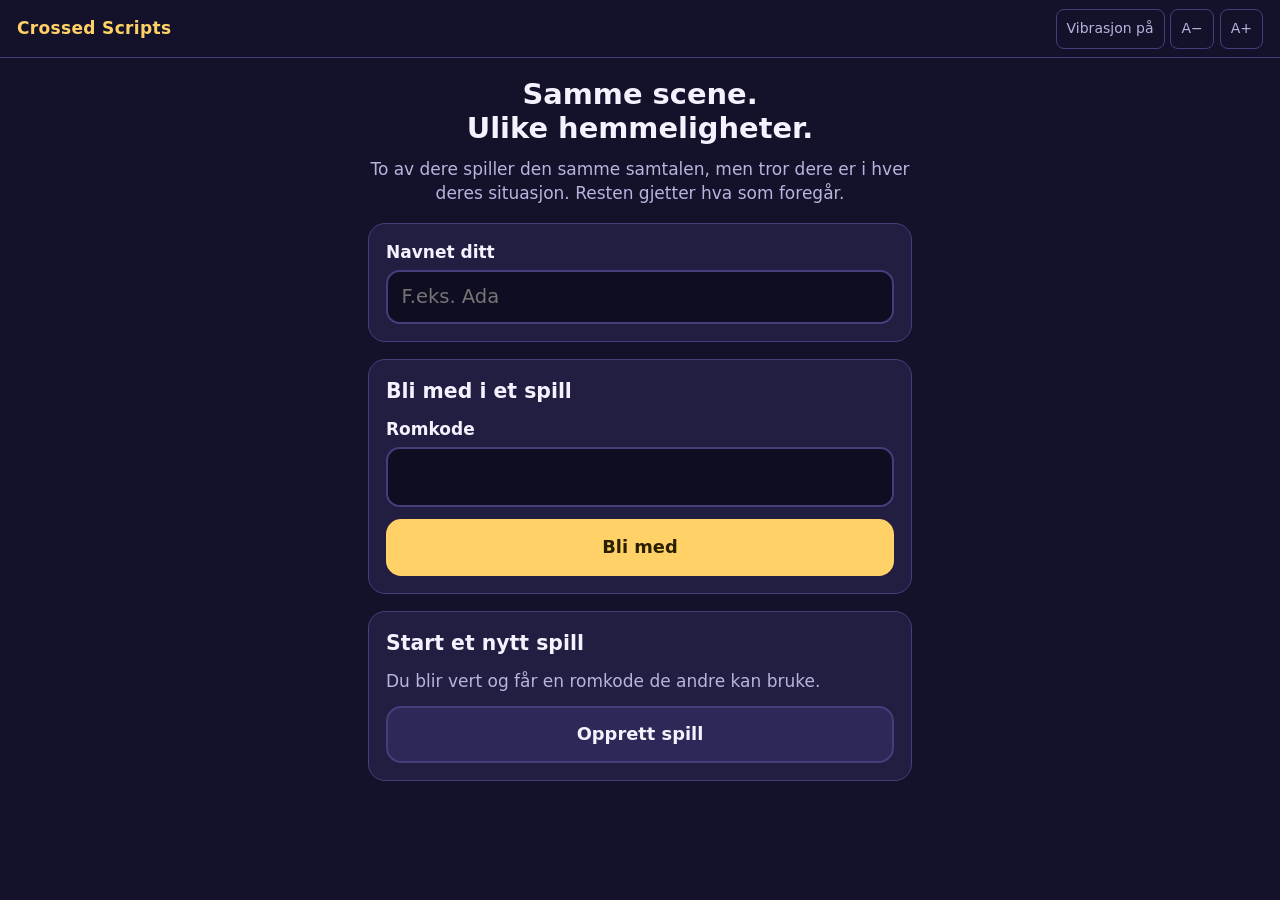
<file: crossed-scripts/web/index.html>
<!doctype html>
<html lang="nb">
<head>
<meta charset="utf-8">
<meta name="viewport" content="width=device-width, initial-scale=1, viewport-fit=cover">
<meta name="theme-color" content="#14122b">
<meta name="robots" content="noindex">
<title>Crossed Scripts</title>
<link rel="stylesheet" href="style.css?v=1">
</head>
<body>
<header class="top">
  <span class="brand">Crossed Scripts</span>
  <span class="tools">
    <button type="button" data-act="vibe" id="vibeBtn" aria-pressed="true">Vibrasjon på</button>
    <button type="button" data-act="textDown" aria-label="Mindre tekst">A−</button>
    <button type="button" data-act="textUp" aria-label="Større tekst">A+</button>
  </span>
</header>
<div id="banner" role="status" aria-live="polite"></div>
<main id="app"></main>
<footer id="hostbar"></footer>
<noscript>Spillet trenger JavaScript.</noscript>
<script src="qrcode.js"></script>
<script src="app.js?v=1"></script>
</body>
</html>
</file>
<file: crossed-scripts/web/style.css>
:root {
  --bg: #14122b;
  --panel: #211e42;
  --panel-2: #2c2857;
  --line: #443f7a;
  --text: #f5f2ff;
  --muted: #b9b3dd;
  --accent: #ffd166;
  --accent-ink: #2a2000;
  --a: #ff9f5a;
  --b: #5ad1c8;
  --ok: #7be495;
  --bad: #ff8a8a;
  --scale: 1;
  font-size: calc(17px * var(--scale));
}
* { box-sizing: border-box; }
html, body { margin: 0; }
body {
  background: var(--bg);
  color: var(--text);
  font-family: system-ui, -apple-system, "Segoe UI", Roboto, sans-serif;
  line-height: 1.4;
  min-height: 100dvh;
  display: flex;
  flex-direction: column;
  overflow-wrap: break-word;
}
.top {
  display: flex; align-items: center; justify-content: space-between; gap: .5rem;
  padding: .5rem 1rem; padding-top: max(.5rem, env(safe-area-inset-top));
  border-bottom: 1px solid var(--line);
}
.brand { font-weight: 800; letter-spacing: .02em; color: var(--accent); font-size: 17px; white-space: nowrap; }
.tools { display: flex; gap: .35rem; }
.tools button {
  background: transparent; color: var(--muted); border: 1px solid var(--line);
  border-radius: 8px; padding: 6px 10px; font-size: 14px; min-height: 40px; white-space: nowrap;
}
#banner:empty { display: none; }
#banner { background: #5b2333; padding: .6rem 1rem; font-weight: 600; text-align: center; }
#banner.info { background: var(--panel-2); }
main { flex: 1; width: 100%; max-width: 34rem; margin: 0 auto; padding: 1rem; display: flex; flex-direction: column; gap: 1rem; }
h1 { font-size: 1.7rem; margin: .2rem 0; line-height: 1.15; }
h2 { font-size: 1.2rem; margin: 0; }
p { margin: 0; }
.muted { color: var(--muted); }
.center { text-align: center; }
.kicker { text-transform: uppercase; letter-spacing: .12em; font-size: .78rem; color: var(--accent); font-weight: 700; }
.panel { background: var(--panel); border: 1px solid var(--line); border-radius: 1rem; padding: 1rem; display: flex; flex-direction: column; gap: .7rem; }
.stack { display: flex; flex-direction: column; gap: .6rem; }
.row { display: flex; gap: .6rem; flex-wrap: wrap; }
.row > * { flex: 1 1 8rem; }

button { font: inherit; cursor: pointer; }
.btn {
  display: block; width: 100%; min-height: 3.4rem; padding: .8rem 1rem;
  border-radius: .9rem; border: 2px solid var(--line); background: var(--panel-2); color: var(--text);
  font-size: 1.05rem; font-weight: 700; text-align: center;
}
.btn.primary { background: var(--accent); border-color: var(--accent); color: var(--accent-ink); }
.btn.big { min-height: 4.6rem; font-size: 1.35rem; }
.btn.ghost { background: transparent; font-weight: 600; }
.btn.small { min-height: 2.6rem; padding: .4rem .7rem; font-size: .9rem; width: auto; }
.btn:disabled { opacity: .45; cursor: not-allowed; }
.btn:focus-visible, .opt:focus-visible, input:focus-visible { outline: 3px solid #fff; outline-offset: 2px; }

label { font-weight: 600; display: block; margin-bottom: .3rem; }
input[type=text] {
  width: 100%; min-height: 3.2rem; padding: .6rem .8rem; font: inherit; font-size: 1.15rem;
  border-radius: .8rem; border: 2px solid var(--line); background: #0f0d22; color: var(--text);
}
input.code { text-transform: uppercase; letter-spacing: .3em; text-align: center; font-weight: 800; font-size: 1.5rem; }

.codebox { font-size: 2.6rem; font-weight: 900; letter-spacing: .25em; text-align: center; color: var(--accent); padding-left: .25em; }
.qr { background: #fff; padding: .6rem; border-radius: .8rem; align-self: center; line-height: 0; }
.qr svg { width: 10rem; height: 10rem; display: block; }

ul.players { list-style: none; margin: 0; padding: 0; display: flex; flex-direction: column; gap: .4rem; }
ul.players li { display: flex; align-items: center; gap: .5rem; background: var(--panel-2); border-radius: .7rem; padding: .55rem .7rem; }
ul.players .name { flex: 1; font-weight: 700; }
.tag { font-size: .72rem; font-weight: 700; padding: .15rem .45rem; border-radius: 99px; border: 1px solid var(--line); color: var(--muted); white-space: nowrap; }
.tag.off { color: var(--bad); border-color: var(--bad); }
.tag.ok { color: var(--ok); border-color: var(--ok); }

.toggle { display: flex; align-items: flex-start; gap: .7rem; padding: .3rem 0; }
.toggle input { width: 1.6rem; height: 1.6rem; flex: none; margin-top: .1rem; accent-color: var(--accent); }
.toggle span { font-weight: 600; }
.toggle small { display: block; color: var(--muted); font-weight: 400; }

.actor { font-weight: 800; }
.actor.A { color: var(--a); }
.actor.B { color: var(--b); }
.versus { font-size: 1.5rem; font-weight: 800; text-align: center; }

.card { border-radius: 1rem; padding: 1rem; background: #fffbea; color: #241c00; display: flex; flex-direction: column; gap: .7rem; border: 3px solid var(--accent); }
.card h2 { color: #241c00; }
.card dt { font-size: .75rem; text-transform: uppercase; letter-spacing: .1em; font-weight: 800; color: #7a5b00; }
.card dd { margin: 0 0 .5rem; font-size: 1.1rem; }
.card dl { margin: 0; }

.linebox {
  background: #fff; color: #111; border-radius: 1.2rem; padding: 1.3rem 1.1rem;
  font-size: 1.65rem; line-height: 1.3; font-weight: 600; border: 4px solid var(--accent);
}
.listen { text-align: center; padding: 2.2rem 1rem; font-size: 1.5rem; font-weight: 700; }
.listen .ear { font-size: 3rem; display: block; margin-bottom: .5rem; }

.q { display: flex; flex-direction: column; gap: .5rem; }
.q h2 { line-height: 1.3; }
.opt {
  display: flex; gap: .6rem; align-items: center; text-align: left; width: 100%; min-height: 3.2rem;
  background: var(--panel-2); color: var(--text); border: 2px solid var(--line); border-radius: .8rem; padding: .7rem .8rem;
  font-size: 1rem; font-weight: 600;
}
.opt .mark { flex: none; width: 1.5rem; height: 1.5rem; border-radius: 50%; border: 2px solid var(--muted); display: grid; place-items: center; font-size: .9rem; }
.opt[aria-pressed=true] { border-color: var(--accent); background: #3a3470; }
.opt[aria-pressed=true] .mark { background: var(--accent); border-color: var(--accent); color: var(--accent-ink); }
.opt.correct { border-color: var(--ok); }
.opt.wrong { border-color: var(--bad); }
.opt.static { cursor: default; }
.opt .note { margin-left: auto; font-size: .75rem; font-weight: 800; white-space: nowrap; padding-left: .4rem; }
.opt.correct .note { color: var(--ok); }
.opt.wrong .note { color: var(--bad); }

.timer { font-size: 1.1rem; font-weight: 800; text-align: center; }
.timer.low { color: var(--bad); }

.reveal { display: flex; flex-direction: column; gap: .35rem; border-left: 6px solid var(--line); padding-left: .8rem; }
.reveal.A { border-color: var(--a); }
.reveal.B { border-color: var(--b); }
.reveal .premise { font-size: 1.2rem; font-weight: 800; }
.reveal .quote { color: var(--muted); font-style: italic; }

.points { list-style: none; margin: 0; padding: 0; display: flex; flex-direction: column; gap: .3rem; }
.points li { display: flex; justify-content: space-between; gap: .5rem; font-weight: 600; }
.points .plus { color: var(--ok); font-weight: 800; white-space: nowrap; }
.points .sum { border-top: 1px solid var(--line); padding-top: .35rem; font-size: 1.15rem; }

table.score { width: 100%; border-collapse: collapse; }
table.score th, table.score td { padding: .45rem .3rem; text-align: right; border-bottom: 1px solid var(--line); }
table.score th { font-size: .72rem; text-transform: uppercase; letter-spacing: .06em; color: var(--muted); }
table.score th:first-child, table.score td:first-child { text-align: left; }
table.score td.total { font-weight: 900; font-size: 1.15rem; color: var(--accent); }
table.score tr.me td:first-child { font-weight: 800; }
table.score tr.win td:first-child::after { content: " ★"; color: var(--accent); }

.votebar { display: flex; gap: .5rem; }
.votebar > div { flex: 1; background: var(--panel-2); border-radius: .7rem; padding: .6rem; text-align: center; }
.votebar .n { font-size: 1.6rem; font-weight: 900; display: block; }

#hostbar:empty { display: none; }
#hostbar {
  position: sticky; bottom: 0; background: #0f0d22; border-top: 1px solid var(--line);
  padding: .5rem .7rem; padding-bottom: max(.5rem, env(safe-area-inset-bottom));
  display: flex; gap: .4rem; flex-wrap: wrap; justify-content: center; align-items: center;
}
#hostbar .lbl { font-size: .72rem; color: var(--muted); text-transform: uppercase; letter-spacing: .1em; width: 100%; text-align: center; }

ol.rules { margin: 0; padding-left: 1.2rem; display: flex; flex-direction: column; gap: .3rem; }

@media (prefers-reduced-motion: no-preference) {
  .linebox, .card { animation: pop .18s ease-out; }
  @keyframes pop { from { transform: scale(.97); opacity: .4; } to { transform: none; opacity: 1; } }
}
</file>
